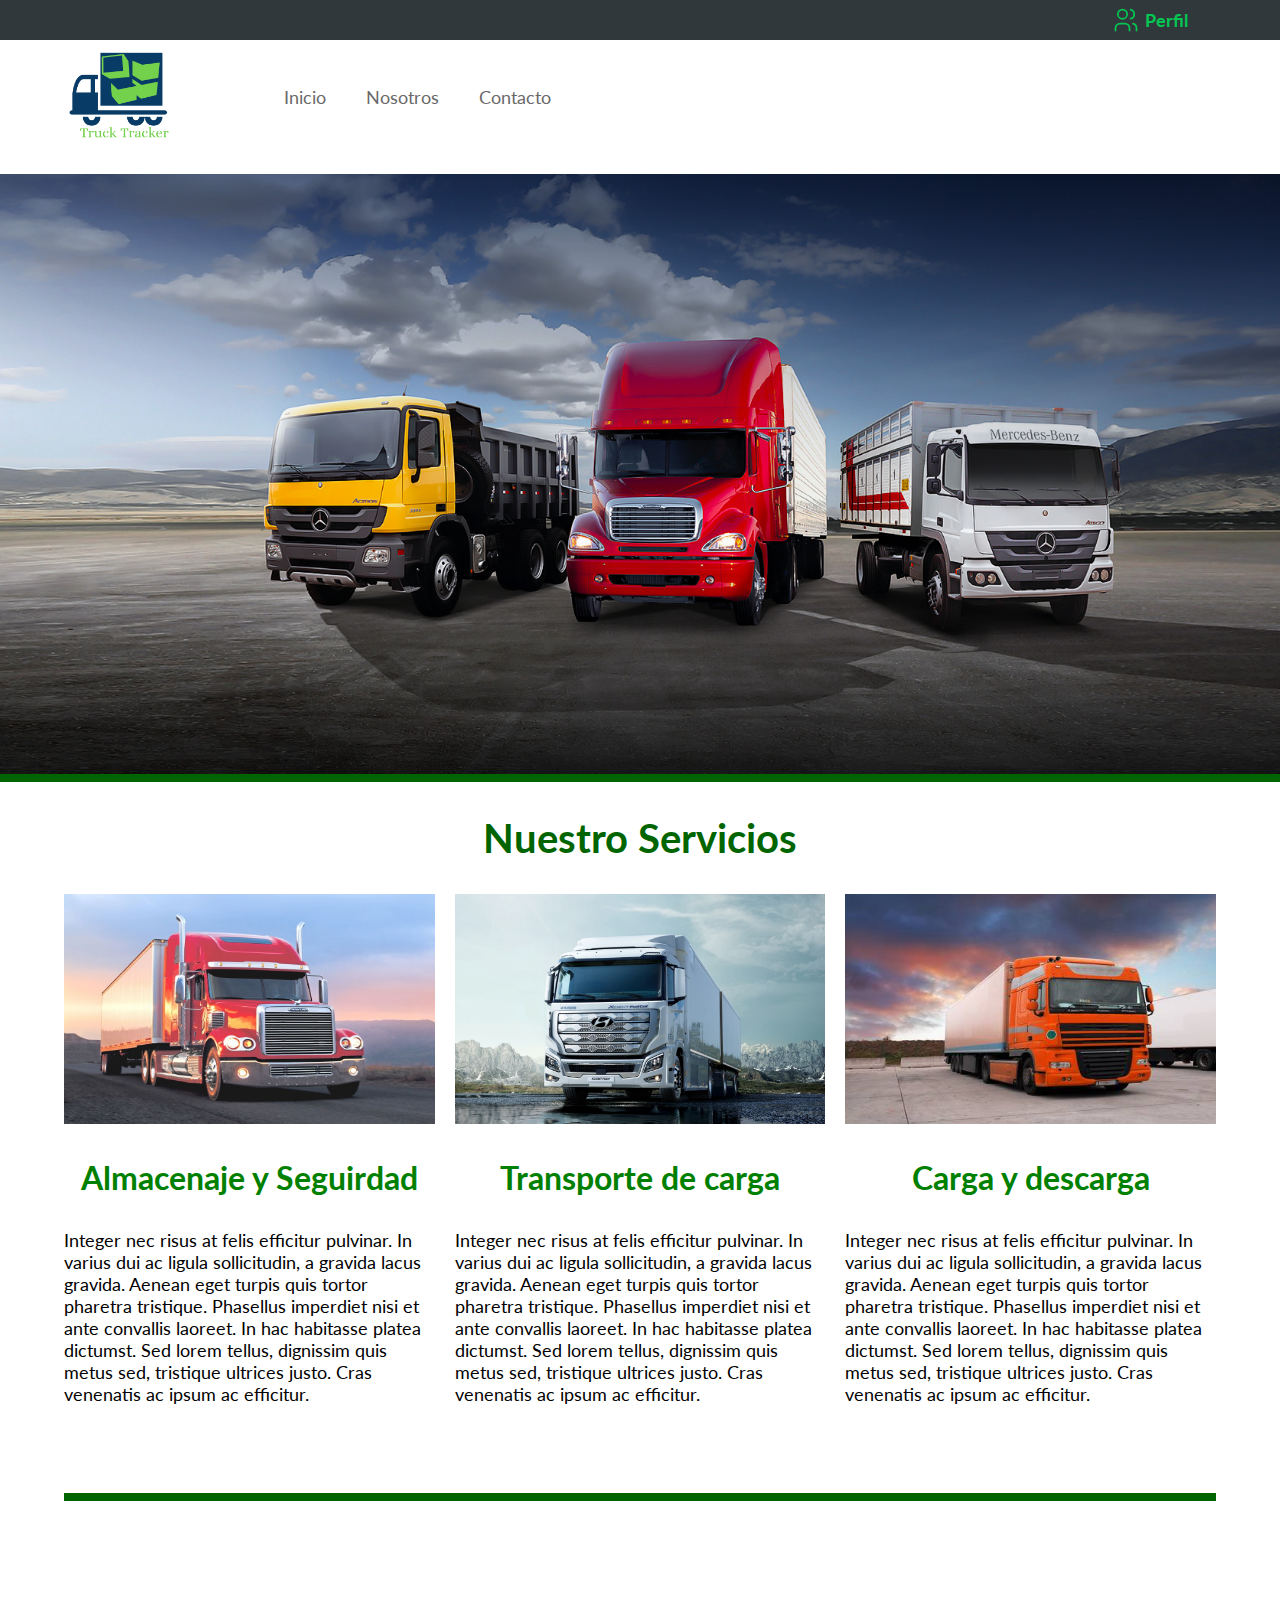
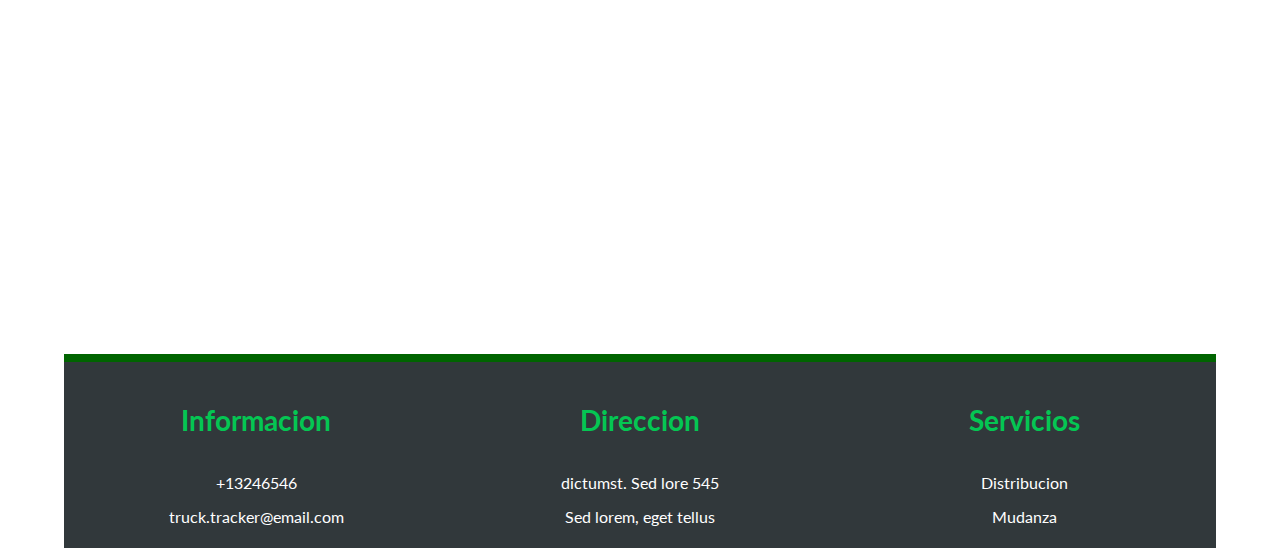
<file: index.html>
<!DOCTYPE html>
<html lang="en">

<head>
    <meta charset="UTF-8">
    <meta http-equiv="X-UA-Compatible" content="IE=edge">
    <meta name="viewport" content="width=device-width, initial-scale=1.0">
    <title>TruckTracker</title>
    <link rel="preconnect" href="https://fonts.googleapis.com">
    <link rel="preconnect" href="https://fonts.gstatic.com" crossorigin>
    <link href="https://fonts.googleapis.com/css2?family=Lato&display=swap" rel="stylesheet">
    <link href="css/normalize.css" rel="stylesheet">
    <link rel="stylesheet" href="css/style.css">

</head>

<body>
    <div class="sp-header"><a href="pages/Perfil.html">
            <div class="sp-header-icon"><svg xmlns="http://www.w3.org/2000/svg"
                    class="icon icon-tabler icon-tabler-users " width="28" height="48" viewBox="0 0 24 24"
                    stroke-width="1.5" stroke="#04c653" fill="none" stroke-linecap="round" stroke-linejoin="round">
                    <path stroke="none" d="M0 0h24v24H0z" fill="none" />
                    <circle cx="9" cy="7" r="4" />
                    <path d="M3 21v-2a4 4 0 0 1 4 -4h4a4 4 0 0 1 4 4v2" />
                    <path d="M16 3.13a4 4 0 0 1 0 7.75" />
                    <path d="M21 21v-2a4 4 0 0 0 -3 -3.85" />
                </svg><b>Perfil</b></div>
        </a></div>
    <header class=" contenedor cont-flex ">
        <div class="logo">
            <a href="index.html"><img class="logo_logo" src="img/logo.png"></a>
        </div>
        <nav class="navegacion">
            <a class="navegacion-link" href="index.html">Inicio</a>
            <a class="navegacion-link" href="site/nosotros.html">Nosotros</a>
            <a class="navegacion-link" href="site/contacto.html">Contacto</a>
        </nav>
    </header>
    <div class="hero bd-solid">
    </div>
    <main class="contenedor main ">
        <h2 class="main-h2">Nuestro Servicios</h2>
        <div class="servicio">
            <section class="servicios">
                <img src="img/camion-5.jpg" class="servicios__img">
                <h3>Almacenaje y Seguirdad</h3>
                <p class="servicios__texto">Integer nec risus at felis efficitur pulvinar. In varius dui ac ligula
                    sollicitudin, a gravida
                    lacus gravida.
                    Aenean
                    eget turpis quis tortor pharetra tristique. Phasellus imperdiet nisi et ante convallis laoreet.
                    In hac
                    habitasse platea
                    dictumst. Sed lorem tellus, dignissim quis metus sed, tristique ultrices justo. Cras venenatis
                    ac ipsum ac
                    efficitur.</p>
            </section>
            <section class="servicios">
                <img src="img/camion-6.jpg" class="servicios__img">
                <h3>Transporte de carga</h3>
                <p class="servicios__texto">Integer nec risus at felis efficitur pulvinar. In varius dui ac ligula
                    sollicitudin, a gravida
                    lacus gravida.
                    Aenean
                    eget turpis quis tortor pharetra tristique. Phasellus imperdiet nisi et ante convallis laoreet.
                    In hac
                    habitasse platea
                    dictumst. Sed lorem tellus, dignissim quis metus sed, tristique ultrices justo. Cras venenatis
                    ac ipsum ac
                    efficitur.</p>
            </section>
            <section class="servicios">
                <img src="img/camion-7.jpg" class="servicios__img">
                <h3>Carga y descarga</h3>
                <p class="servicios__texto">Integer nec risus at felis efficitur pulvinar. In varius dui ac ligula
                    sollicitudin, a gravida
                    lacus gravida.
                    Aenean
                    eget turpis quis tortor pharetra tristique. Phasellus imperdiet nisi et ante convallis laoreet.
                    In hac
                    habitasse platea
                    dictumst. Sed lorem tellus, dignissim quis metus sed, tristique ultrices justo. Cras venenatis
                    ac ipsum ac
                    efficitur.</p>
            </section>
        </div>


    </main>
    <div class="map contenedor bd-solid">
        <iframe
            src="https://www.google.com/maps/embed?pb=!1m17!1m12!1m3!1d3328.900700785669!2d-70.68489668420214!3d-33.45189350497354!2m3!1f0!2f0!3f0!3m2!1i1024!2i768!4f13.1!3m2!1m1!2zMzPCsDI3JzA2LjgiUyA3MMKwNDAnNTcuOCJX!5e0!3m2!1ses-419!2scl!4v1668625444890!5m2!1ses-419!2scl"
            width="100%" height="450" style="border:0;" allowfullscreen="" loading="lazy"
            referrerpolicy="no-referrer-when-downgrade"></iframe>
    </div>
    <footer class="footer contenedor ">
        <div class="footer-grid">
            <div class="centro">
                <h4 class="footer_subtitulo">Informacion</h4>
                <p>+13246546</p>
                <p>truck.tracker@email.com</p>
            </div>
            <div class="centro">
                <h4 class="footer_subtitulo">Direccion</h4>
                <p>dictumst. Sed lore 545</p>
                <p>Sed lorem, eget tellus</p>
            </div>
            <div class="centro">
                <h4 class="footer_subtitulo ">Servicios</h4>
                <p>Distribucion</p>
                <p>Mudanza</p>

            </div>
        </div>

    </footer>
</body>

</html>
</file>
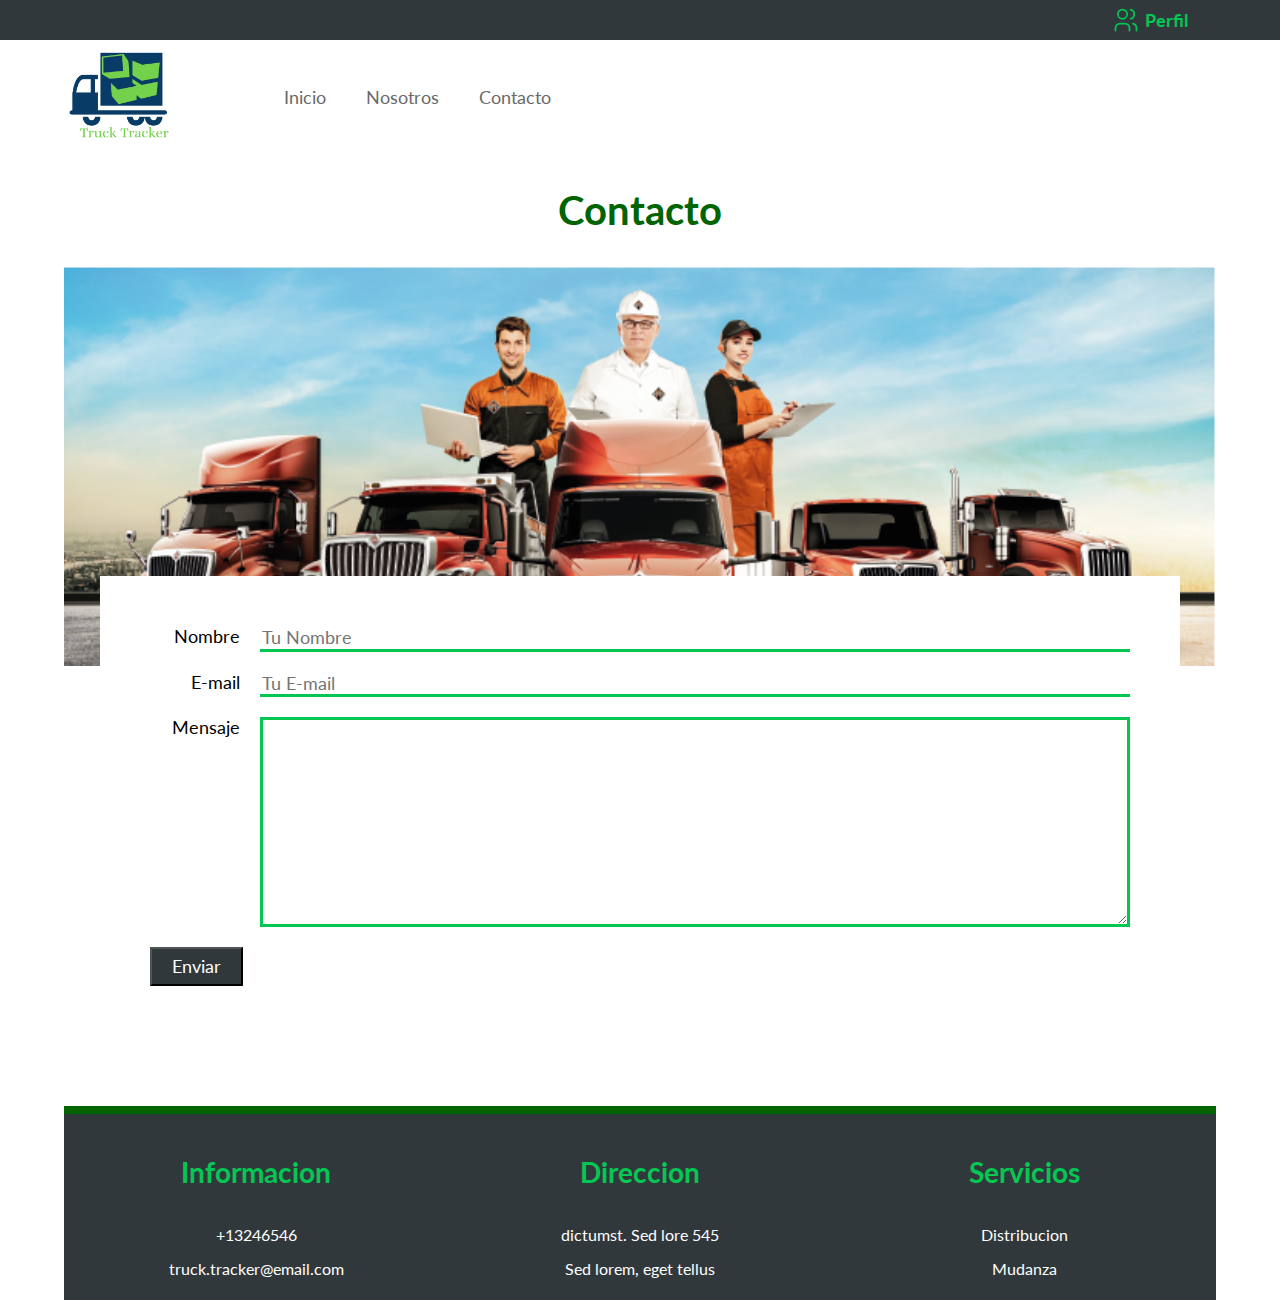
<file: site/contacto.html>
<!DOCTYPE html>
<html lang="en">

<head>
    <title>TruckTracker</title>
    <link rel="preconnect" href="https://fonts.googleapis.com">
    <link rel="preconnect" href="https://fonts.gstatic.com" crossorigin>
    <link href="https://fonts.googleapis.com/css2?family=Lato&display=swap" rel="stylesheet">
    <link href="../css/normalize.css" rel="stylesheet">
    <link rel="stylesheet" href="../css/style.css">
</head>

<body>
    <div class="sp-header"><a href="../pages/Perfil.html">
            <div class="sp-header-icon"><svg xmlns="http://www.w3.org/2000/svg"
                    class="icon icon-tabler icon-tabler-users " width="28" height="48" viewBox="0 0 24 24"
                    stroke-width="1.5" stroke="#04c653" fill="none" stroke-linecap="round" stroke-linejoin="round">
                    <path stroke="none" d="M0 0h24v24H0z" fill="none" />
                    <circle cx="9" cy="7" r="4" />
                    <path d="M3 21v-2a4 4 0 0 1 4 -4h4a4 4 0 0 1 4 4v2" />
                    <path d="M16 3.13a4 4 0 0 1 0 7.75" />
                    <path d="M21 21v-2a4 4 0 0 0 -3 -3.85" />
                </svg><b>Perfil</b></div>
        </a></div>
    <header class=" contenedor cont-flex ">
        <div class="logo">
            <a href="../index.html"><img class="logo_logo" src="../img/logo.png"></a>
        </div>
        <nav class="navegacion">
            <a class="navegacion-link" href="../index.html">Inicio</a>
            <a class="navegacion-link" href="nosotros.html">Nosotros</a>
            <a class="navegacion-link" href="contacto.html">Contacto</a>
        </nav>
    </header>

    <main class="contenedor main ">
        <h2 class="main-h2">Contacto</h2>
        <div class="contacto-bg"></div>
        <form class="formulario">
            <div class="campo">
                <label class="campo_label" for="nombre">Nombre</label>
                <input class="campo_field" type="text" placeholder="Tu Nombre" id="nombre">
            </div>
            <div class="campo">
                <label class="campo_label" for="e-mail">E-mail</label>
                <input class="campo_field" type="text" placeholder="Tu E-mail" id="e-mail">
            </div>
            <div class="campo">
                <label class="campo_label" for="mensaje">Mensaje</label>
                <textarea class="campo_field campo_field--textarea" id="mensaje"></textarea>
            </div>
            <div class="campo">
                <input class="boton" type="submit" value="Enviar">
            </div>
        </form>

    </main>

    <footer class="footer contenedor fot-brd ">
        <div class="footer-grid">
            <div class="centro">
                <h4 class="footer_subtitulo">Informacion</h4>
                <p>+13246546</p>
                <p>truck.tracker@email.com</p>
            </div>
            <div class="centro">
                <h4 class="footer_subtitulo">Direccion</h4>
                <p>dictumst. Sed lore 545</p>
                <p>Sed lorem, eget tellus</p>
            </div>
            <div class="centro">
                <h4 class="footer_subtitulo ">Servicios</h4>
                <p>Distribucion</p>
                <p>Mudanza</p>

            </div>
        </div>

    </footer>

</body>

</html>
</file>
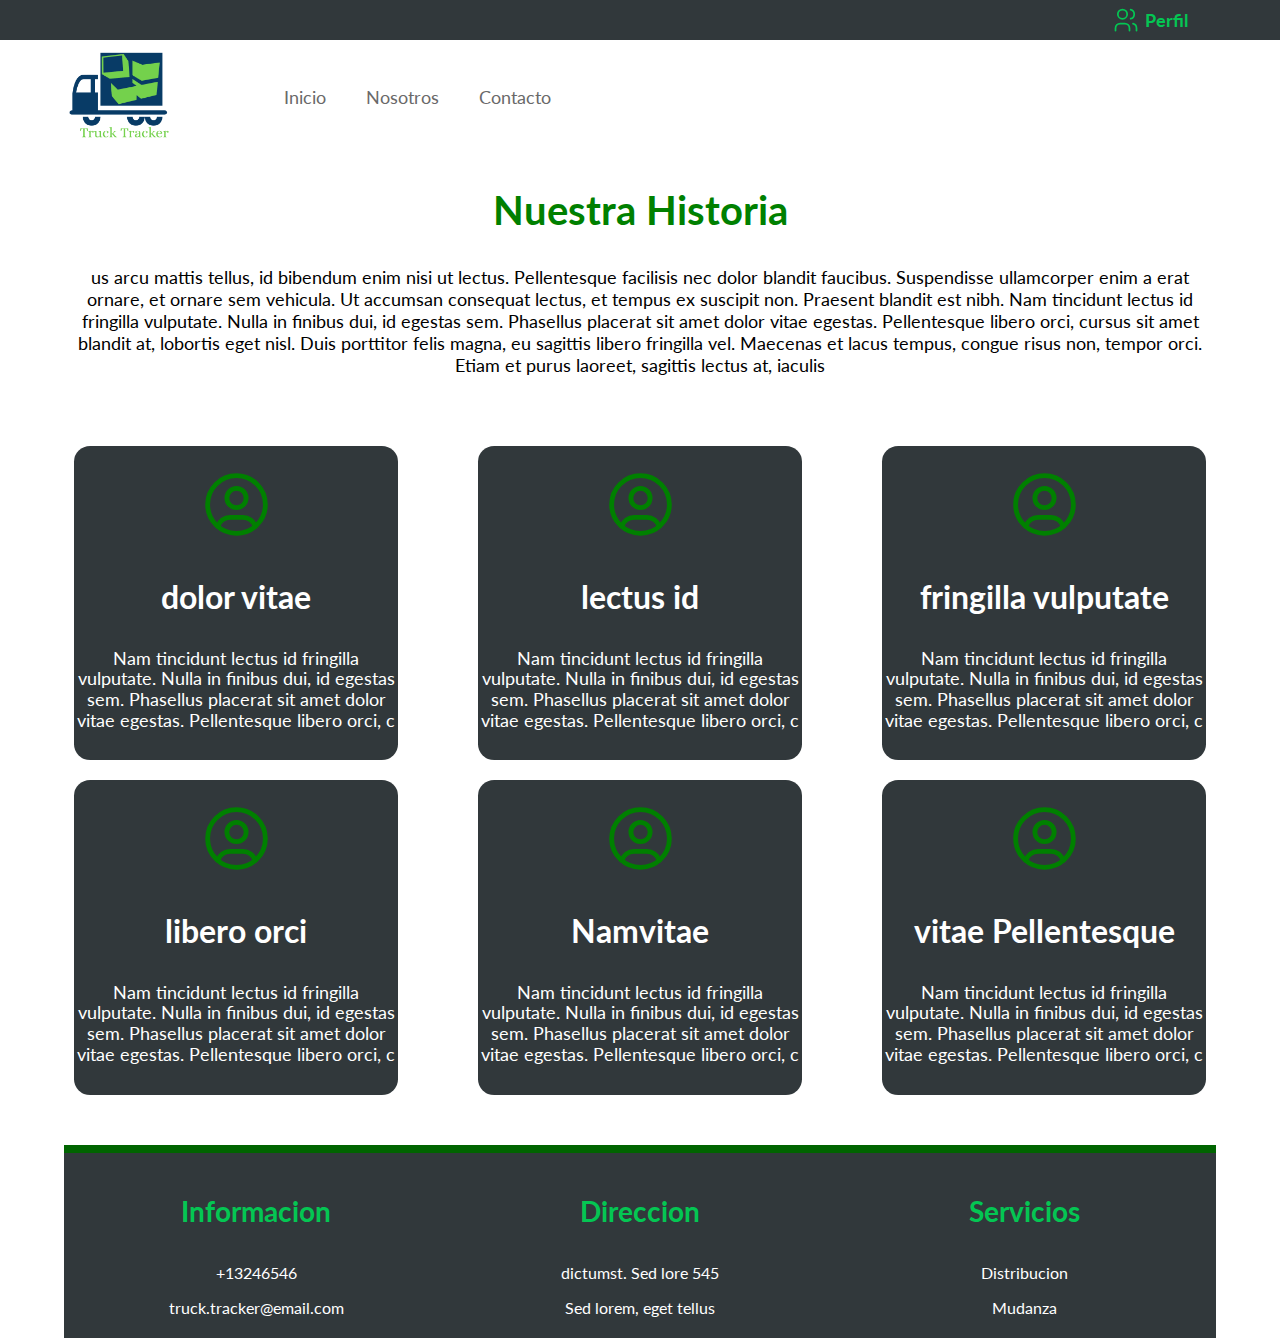
<file: site/nosotros.html>
<!DOCTYPE html>
<html lang="en">

<head>
    <meta charset="UTF-8">
    <meta http-equiv="X-UA-Compatible" content="IE=edge">
    <meta name="viewport" content="width=device-width, initial-scale=1.0">
    <title>TruckTracker</title>
    <link rel="preconnect" href="https://fonts.googleapis.com">
    <link rel="preconnect" href="https://fonts.gstatic.com" crossorigin>
    <link href="https://fonts.googleapis.com/css2?family=Lato&display=swap" rel="stylesheet">
    <link href="../css/normalize.css" rel="stylesheet">
    <link rel="stylesheet" href="../css/style.css">

</head>

<body>
    <div class="sp-header"><a href="../pages/Perfil.html">
            <div class="sp-header-icon"><svg xmlns="http://www.w3.org/2000/svg"
                    class="icon icon-tabler icon-tabler-users " width="28" height="48" viewBox="0 0 24 24"
                    stroke-width="1.5" stroke="#04c653" fill="none" stroke-linecap="round" stroke-linejoin="round">
                    <path stroke="none" d="M0 0h24v24H0z" fill="none" />
                    <circle cx="9" cy="7" r="4" />
                    <path d="M3 21v-2a4 4 0 0 1 4 -4h4a4 4 0 0 1 4 4v2" />
                    <path d="M16 3.13a4 4 0 0 1 0 7.75" />
                    <path d="M21 21v-2a4 4 0 0 0 -3 -3.85" />
                </svg><b>Perfil</b></div>
        </a></div>
    <header class=" contenedor cont-flex ">
        <div class="logo">
            <a href="../index.html"><img class="logo_logo" src="../img/logo.png"></a>
        </div>
        <nav class="navegacion">
            <a class="navegacion-link" href="../index.html">Inicio</a>
            <a class="navegacion-link" href="nosotros.html">Nosotros</a>
            <a class="navegacion-link" href="contacto.html">Contacto</a>
        </nav>
    </header>

    <main class="contenedor main ">
        <div class="historia">
            <h2>Nuestra Historia</h2>
            <p>us arcu mattis tellus, id bibendum enim nisi ut lectus. Pellentesque facilisis nec dolor blandit
                faucibus. Suspendisse
                ullamcorper enim a erat ornare, et ornare sem vehicula. Ut accumsan consequat lectus, et tempus ex
                suscipit non.
                Praesent blandit est nibh. Nam tincidunt lectus id fringilla vulputate. Nulla in finibus dui, id egestas
                sem. Phasellus
                placerat sit amet dolor vitae egestas. Pellentesque libero orci, cursus sit amet blandit at, lobortis
                eget nisl. Duis
                porttitor felis magna, eu sagittis libero fringilla vel. Maecenas et lacus tempus, congue risus non,
                tempor orci. Etiam
                et purus laoreet, sagittis lectus at, iaculis</p>
        </div>
        <div class="personal">
            <div class="personal-grid">
                <div class="personas">
                    <div class="personas_cara">
                        <svg xmlns="http://www.w3.org/2000/svg" class="icon icon-tabler icon-tabler-user-circle"
                            width="77" height="77" viewBox="0 0 24 24" stroke-width="1.5" stroke="#008000" fill="none"
                            stroke-linecap="round" stroke-linejoin="round">
                            <path stroke="none" d="M0 0h24v24H0z" fill="none" />
                            <circle cx="12" cy="12" r="9" />
                            <circle cx="12" cy="10" r="3" />
                            <path d="M6.168 18.849a4 4 0 0 1 3.832 -2.849h4a4 4 0 0 1 3.834 2.855" />
                        </svg>
                    </div>
                    <h3>dolor vitae</h3>
                    <p>Nam tincidunt lectus id fringilla vulputate. Nulla in finibus dui, id egestas sem. Phasellus
                        placerat sit amet dolor vitae egestas. Pellentesque libero orci, c</p>
                </div> <!-- fin de personas -->

                <div class="personas">
                    <div class="personas_cara">
                        <svg xmlns="http://www.w3.org/2000/svg" class="icon icon-tabler icon-tabler-user-circle"
                            width="77" height="77" viewBox="0 0 24 24" stroke-width="1.5" stroke="#008000" fill="none"
                            stroke-linecap="round" stroke-linejoin="round">
                            <path stroke="none" d="M0 0h24v24H0z" fill="none" />
                            <circle cx="12" cy="12" r="9" />
                            <circle cx="12" cy="10" r="3" />
                            <path d="M6.168 18.849a4 4 0 0 1 3.832 -2.849h4a4 4 0 0 1 3.834 2.855" />
                        </svg>
                    </div>
                    <h3>lectus id</h3>
                    <p>Nam tincidunt lectus id fringilla vulputate. Nulla in finibus dui, id egestas sem. Phasellus
                        placerat sit amet dolor vitae egestas. Pellentesque libero orci, c</p>
                </div> <!-- fin de personas -->
                <div class="personas">
                    <div class="personas_cara">
                        <svg xmlns="http://www.w3.org/2000/svg" class="icon icon-tabler icon-tabler-user-circle"
                            width="77" height="77" viewBox="0 0 24 24" stroke-width="1.5" stroke="#008000" fill="none"
                            stroke-linecap="round" stroke-linejoin="round">
                            <path stroke="none" d="M0 0h24v24H0z" fill="none" />
                            <circle cx="12" cy="12" r="9" />
                            <circle cx="12" cy="10" r="3" />
                            <path d="M6.168 18.849a4 4 0 0 1 3.832 -2.849h4a4 4 0 0 1 3.834 2.855" />
                        </svg>
                    </div>
                    <h3>fringilla vulputate</h3>
                    <p>Nam tincidunt lectus id fringilla vulputate. Nulla in finibus dui, id egestas sem. Phasellus
                        placerat sit amet dolor vitae egestas. Pellentesque libero orci, c</p>
                </div> <!-- fin de personas -->
                <div class="personas">
                    <div class="personas_cara">
                        <svg xmlns="http://www.w3.org/2000/svg" class="icon icon-tabler icon-tabler-user-circle"
                            width="77" height="77" viewBox="0 0 24 24" stroke-width="1.5" stroke="#008000" fill="none"
                            stroke-linecap="round" stroke-linejoin="round">
                            <path stroke="none" d="M0 0h24v24H0z" fill="none" />
                            <circle cx="12" cy="12" r="9" />
                            <circle cx="12" cy="10" r="3" />
                            <path d="M6.168 18.849a4 4 0 0 1 3.832 -2.849h4a4 4 0 0 1 3.834 2.855" />
                        </svg>
                    </div>
                    <h3>libero orci</h3>
                    <p>Nam tincidunt lectus id fringilla vulputate. Nulla in finibus dui, id egestas sem. Phasellus
                        placerat sit amet dolor vitae egestas. Pellentesque libero orci, c</p>
                </div> <!-- fin de personas -->
                <div class="personas">
                    <div class="personas_cara">
                        <svg xmlns="http://www.w3.org/2000/svg" class="icon icon-tabler icon-tabler-user-circle"
                            width="77" height="77" viewBox="0 0 24 24" stroke-width="1.5" stroke="#008000" fill="none"
                            stroke-linecap="round" stroke-linejoin="round">
                            <path stroke="none" d="M0 0h24v24H0z" fill="none" />
                            <circle cx="12" cy="12" r="9" />
                            <circle cx="12" cy="10" r="3" />
                            <path d="M6.168 18.849a4 4 0 0 1 3.832 -2.849h4a4 4 0 0 1 3.834 2.855" />
                        </svg>
                    </div>
                    <h3>Namvitae</h3>
                    <p>Nam tincidunt lectus id fringilla vulputate. Nulla in finibus dui, id egestas sem. Phasellus
                        placerat sit amet dolor vitae egestas. Pellentesque libero orci, c</p>
                </div> <!-- fin de personas -->
                <div class="personas">
                    <div class="personas_cara">
                        <svg xmlns="http://www.w3.org/2000/svg" class="icon icon-tabler icon-tabler-user-circle"
                            width="77" height="77" viewBox="0 0 24 24" stroke-width="1.5" stroke="#008000" fill="none"
                            stroke-linecap="round" stroke-linejoin="round">
                            <path stroke="none" d="M0 0h24v24H0z" fill="none" />
                            <circle cx="12" cy="12" r="9" />
                            <circle cx="12" cy="10" r="3" />
                            <path d="M6.168 18.849a4 4 0 0 1 3.832 -2.849h4a4 4 0 0 1 3.834 2.855" />
                        </svg>
                    </div>
                    <h3>vitae Pellentesque</h3>
                    <p>Nam tincidunt lectus id fringilla vulputate. Nulla in finibus dui, id egestas sem. Phasellus
                        placerat sit amet dolor vitae egestas. Pellentesque libero orci, c</p>
                </div> <!-- fin de personas -->

            </div>
        </div>

    </main>

    <footer class="footer contenedor fot-brd">
        <div class="footer-grid">
            <div class="centro">
                <h4 class="footer_subtitulo">Informacion</h4>
                <p>+13246546</p>
                <p>truck.tracker@email.com</p>
            </div>
            <div class="centro">
                <h4 class="footer_subtitulo">Direccion</h4>
                <p>dictumst. Sed lore 545</p>
                <p>Sed lorem, eget tellus</p>
            </div>
            <div class="centro">
                <h4 class="footer_subtitulo ">Servicios</h4>
                <p>Distribucion</p>
                <p>Mudanza</p>

            </div>
        </div>

    </footer>

</body>

</html>
</file>
<file: css/style.css>
:root{
    --verdeprimario:#006400;
    --verdesecundario:#008000;
    --verdetercero:#04c653;
    --verdecuarto:#01D866;
    --azulprimario:#191970;
    --blanco:#ffffff;
    --negro:#000000;
    --bgprimario:#31383b;
    --bgsecundario:#696969;

    
}


html{
font-size:62.5%;/*1rem=10px*/
box-sizing:border box;
font-family: 'Lato', sans-serif;
}

*,*:before, *:after{
box-sizing:inherit;
}

body{
    font-size:1.8rem;
}
h1,h2,h3,h4{
    text-align: center;
}
h1{
    font-size: 4.8rem;
}
h2{
    font-size: 4rem;
}
h3{
    font-size: 3.2rem;
}
h4{
    font-size: 2.8rem;
}

a{
    text-decoration: none;
}
/*Utilidades*/
.bg-color{
    background-color: var(--bgprimario);
}
.bd-solid{
     border-bottom: .8rem solid var(--verdeprimario);
}

.sp-header{
    background-color: var(--bgprimario);
    height: 4rem;
    display: flex;
    flex-direction: row-reverse;

}

.sp-header-icon{
    margin-right: 80px;
    padding: 0px;
    width: 100px;
    height: 40px;
    display: flex;
    justify-content: center;
    align-items: center;
}
.sp-header-icon b{
   padding-left:5px;
   color: var(--verdetercero);
}

.icon-conf{
    margin-right: 3rem;
    height: 48px;
}

.contenedor{
    max-width: 120rem;
    width: 90%;
    margin: 0 auto;
}
.navegacion a{
    color: var(--bgsecundario);
}

 @media (min-width:768px){
    .cont-flex{
    display: flex;
    align-items: center;   
}  
 }
 .navegacion-link{
    display: block;
    text-align: center;
    padding: 1rem;
 }
.navegacion-link:hover{
    color: var(--verdecuarto);

}



 .logo{
    text-align: center;
    
 }
 .logo_logo{
    height: 11rem;
 }

 @media (min-width:768px){
      .navegacion{
       display: flex;
       gap:2rem;
      }
      .navegacion-link:first-child{
     margin-left: 10rem;
}

 }

 .hero{
    background-image: url(../img/camion-1.jpg);
    background-repeat: no-repeat;
    background-size: cover;
    background-position: center center;
    width: 100%;
    height: 60rem;
    margin-top: 2rem;
   
 }

 .main-h2{
    color: var(--verdeprimario);
 }
 .main{
    margin-bottom: 5rem;
 }

 @media (min-width:768px){
       .servicio{
    display: grid;
    grid-template-columns: repeat(3,1fr);
    column-gap: 2rem;
 }

}

.servicios__img{
    height: 23rem;
    width: 100%;
}
.servicio h3{
    color: var(--verdesecundario);
}

.servicios__texto{
    line-height: 2.2rem;
}

.map{
    margin-top: 7rem;
    border-top: .8rem solid var(--verdeprimario);
}

.footer{
    background-color: var(--bgprimario);
    color: var(--blanco);
    font-size: 1.6rem;
}

@media (min-width:768px){
     .footer-grid{
    display: grid;
    grid-template-columns: repeat(3,1fr);
    justify-content: center;
    align-items: center;
}

}

.centro{
    text-align: center;
    padding: .5rem;
}
.footer_subtitulo{
    color: var(--verdetercero);
}

/*nostros*/
.historia h2{
    color:var(--verdesecundario)
}

.historia p{
      line-height: 2.2rem;
      text-align: center;
}

.personal{
    margin-top: 7rem;
}
.personal-grid{
    display: grid;
    grid-template-columns: repeat(3,1fr);
    column-gap: 8rem;
    row-gap: 2rem;
    margin: 0 10px;
}
.personas_cara{
    text-align: center;
    margin-top: 2rem;

}
.personas{
    background-color: var(--bgprimario);
    color: var(--blanco);
    border-radius: 5%;
}
.personas p{
    text-align: center;
    margin-bottom: 3rem;
}

.fot-brd{
    border-top: .8rem  solid var(--verdeprimario);
}

/*contacto*/
.contacto-bg{
  background-image: url(../img/camion-9.png);
  height: 40rem;
  background-size: cover;
  background-repeat: no-repeat;
}

.formulario{
    background-color: var(--blanco);
    margin: -9rem auto 0 auto;
    width: 85%;
    padding: 5rem;
}
.campo{
display: flex;
margin-bottom: 2rem;
gap: 2rem;
}
.campo_label{
flex: 0 0 9rem;
text-align: right;
}
.campo_field{
    flex: 1;
    border: none;
    outline: none;
    border-bottom: 3px solid var(--verdetercero);
}
.campo_field--textarea{
border:3px solid var(--verdetercero); 
height: 20rem;
}

.boton{
    background-color: var(--bgprimario);
    color: var(--blanco);
    padding: .7rem 2rem .7rem 2rem;
}


.barra-perfil{
   display: grid;
    grid-template-columns: repeat(3,1fr);
    gap: 10px;
    text-align: center;
    margin-top: 2rem;
}

.barra-perfil .boton:hover{
    cursor: pointer;
    background-color: var(--verdeprimario);
    color: var(--blanco);
}

.container h2{
   text-align: left;
}

.agregarCamion{
display: none;
}

.agregarRutas{
display: none;
}
.agregarRuta{
display: none;
}

.agregarRuta h2{
    text-align: center;
}
.agregarLista{
    display: block;
}

.lista-camiones-grid{
    display: grid;
    grid-template-columns: repeat(3,1fr);
    gap: 2rem;
    margin-top: 2rem;
    text-align: center;
 
}

.contenedor-camion{
    border: 2px solid var(--negro);
    border-radius: 2rem;
    padding: 2rem;
}

.contenedor-camion .boton{
    border: 0;
}

.contenedor-camion .boton:hover{
    background-color: #008000;
}


.lista-rutas{
       display: grid;
    grid-template-columns: repeat(3,1fr);
    gap: 2rem;
    margin-top: 2rem;
    text-align: center;
}
.contenedor-rutas {
    border: 2px solid var(--negro);
    border-radius: 2rem;
    padding: 2rem;
}

.contenedor-rutas .boton{
    border: 0;
}

.contenedor-rutas .boton:hover{
      background-color: #008000;
}

.contenedor-rutas .file-rutas{
display: none;
}

.contenedor-rutas .boton-guardar{
    border: none;
    padding: 5px;
    background-color: #31383b;
}


.contenedor-rutas .boton-guardar:hover{
    background-color: #008000;
}


.btn-label{
    display: inline-block;
border-radius: 10px;

}
</file>
